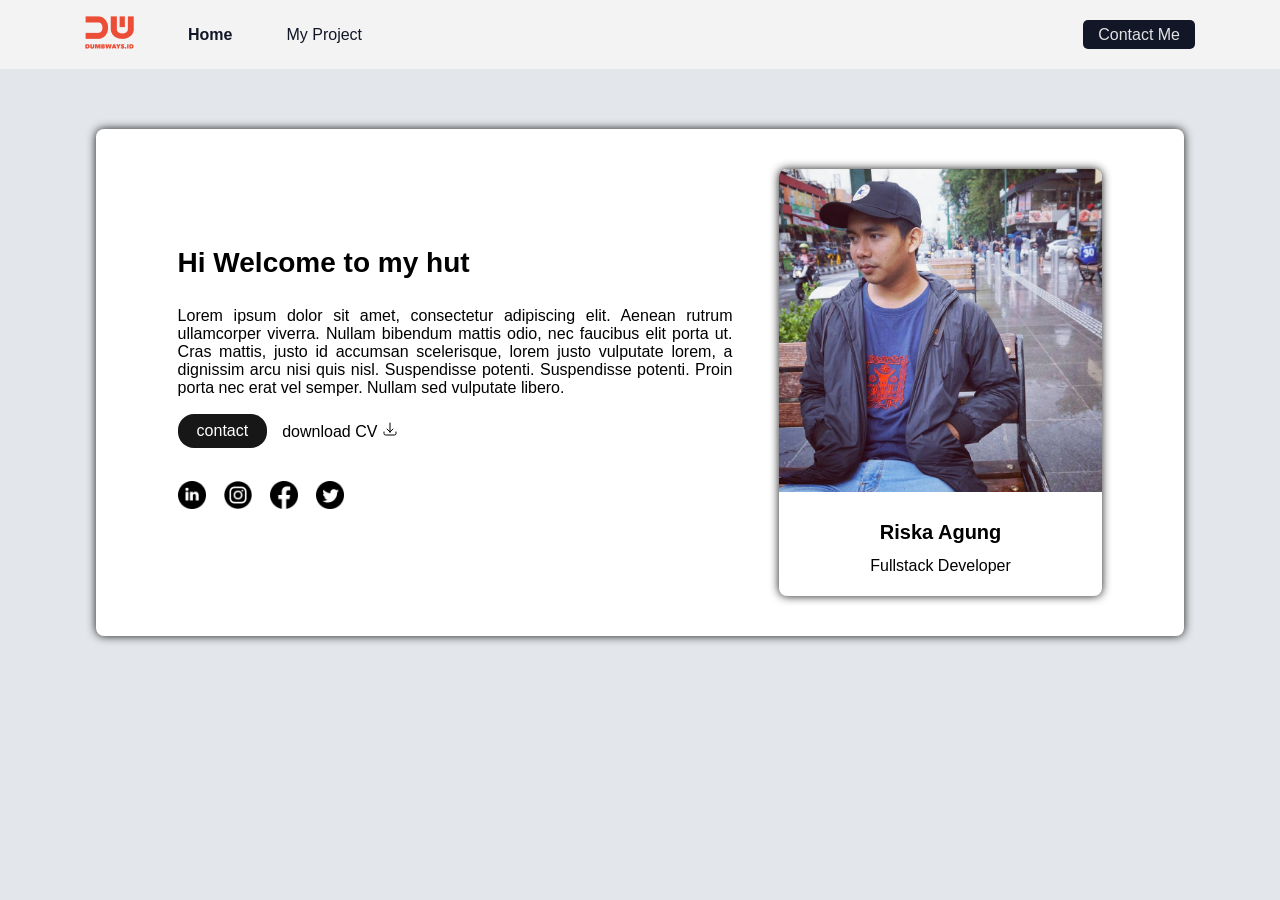
<file: index.html>
<html>
  <head>
    <title>Personal Web</title>
    <link rel="stylesheet" href="./assets/styles/share.css" />
    <link rel="stylesheet" href="./assets/styles/style.css" />
  </head>
  <body>
    <nav>
      <ul class="nav-left">
        <li id="logo">
          <img src="./assets/images/logo.png" alt="logo" />
        </li>
        <li><a href="./index.html" id="home">Home</a></li>
        <li><a href="./my-project.html">My Project</a></li>
      </ul>
      <div class="nav-right">
        <a href="./contact.html">Contact Me</a>
      </div>
    </nav>
    <main>
      <section id="hero">
        <div class="content">
          <article id="article-content">
            <h1>Hi Welcome to my hut</h1>
            <p>
              Lorem ipsum dolor sit amet, consectetur adipiscing elit. Aenean rutrum ullamcorper viverra. Nullam bibendum mattis odio, nec faucibus elit porta
              ut. Cras mattis, justo id accumsan scelerisque, lorem justo vulputate lorem, a dignissim arcu nisi quis nisl. Suspendisse potenti. Suspendisse
              potenti. Proin porta nec erat vel semper. Nullam sed vulputate libero.
            </p>
            <ul class="button">
              <li><a href="./contact.html">contact</a></li>
              <li id="download">
                <a href="">download CV <img src="./assets/images/ArrowDownTray.svg" alt="arrow download" /></a>
              </li>
            </ul>
            <ul id="link-social-media">
              <li>
                <a href=""><img src="./assets/images/linkedin.png" alt="linkedin" /></a>
              </li>
              <li>
                <a href="https://www.instagram.com/riskaagung"><img src="./assets/images/instagram.png" alt="instagram" /></a>
              </li>
              <li>
                <a href="https://www.facebook.com/riskaagungn"><img src="./assets/images/facebook.png" alt="facebook" /></a>
              </li>
              <li>
                <a href="https://www.twitter.com/riskaagungn"><img src="./assets/images/twitter.png" alt="twitter" /></a>
              </li>
            </ul>
          </article>
          <article class="card">
            <img src="./assets/images/Capture.PNG" alt="profile" />
            <div id="item-content">
              <h2>Riska Agung</h2>
              <p>Fullstack Developer</p>
            </div>
          </article>
        </div>
      </section>
    </main>
  </body>
</html>
</file>
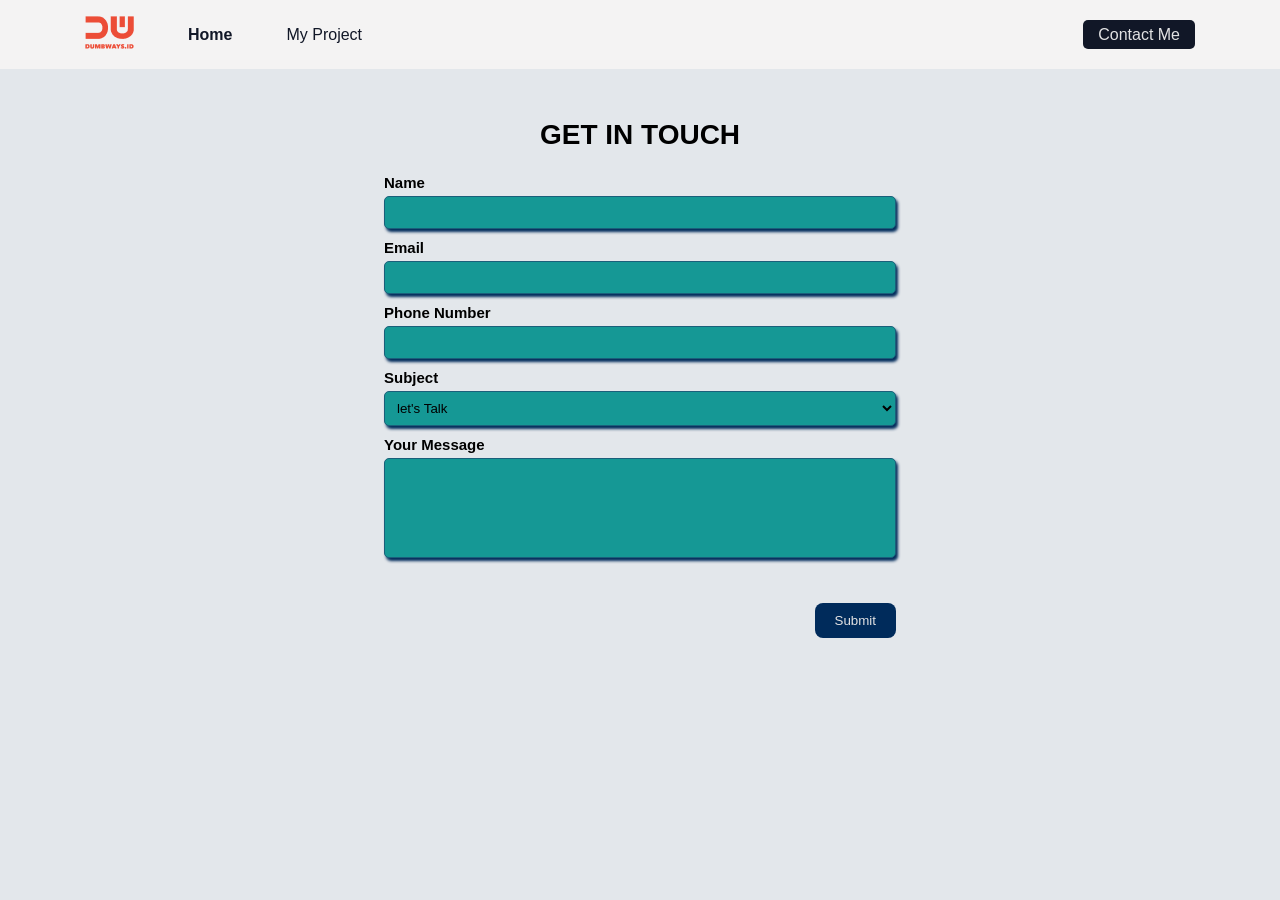
<file: contact.html>
<html>
  <head>
    <title>Contact Me</title>
    <link rel="stylesheet" href="./assets/styles/share.css" />
    <link rel="stylesheet" href="./assets/styles/contact.css" />
  </head>
  <body>
    <nav>
      <ul class="nav-left">
        <li id="logo">
          <img src="./assets/images/logo.png" alt="logo" />
        </li>
        <li><a href="./index.html" id="home">Home</a></li>
        <li><a href="./my-project.html">My Project</a></li>
      </ul>
      <div class="nav-right">
        <a href="./contact.html">Contact Me</a>
      </div>
    </nav>
    <section class="form">
      <h1>GET IN TOUCH</h1>
      <form>
        <div>
          <label for="name">Name</label>
          <input type="text" id="name" />
        </div>
        <div>
          <label for="email">Email</label>
          <input type="text" id="email" />
        </div>
        <div>
          <label for="phone-number">Phone Number</label>
          <input type="text" id="phone-number" />
        </div>
        <div>
          <label for="subject">Subject</label>
          <select id="subject">
            <option>let's Talk</option>
            <option>let's Collaboration</option>
            <option>Im Hiring</option>
          </select>
        </div>
        <div>
          <label for="message">Your Message</label>
          <textarea id="message"></textarea>
        </div>
        <div class="submit">
          <button type="button" onclick="getData()">Submit</button>
        </div>
      </form>
    </section>
    <script src="./assets/js/script.js"></script>
  </body>
</html>
</file>
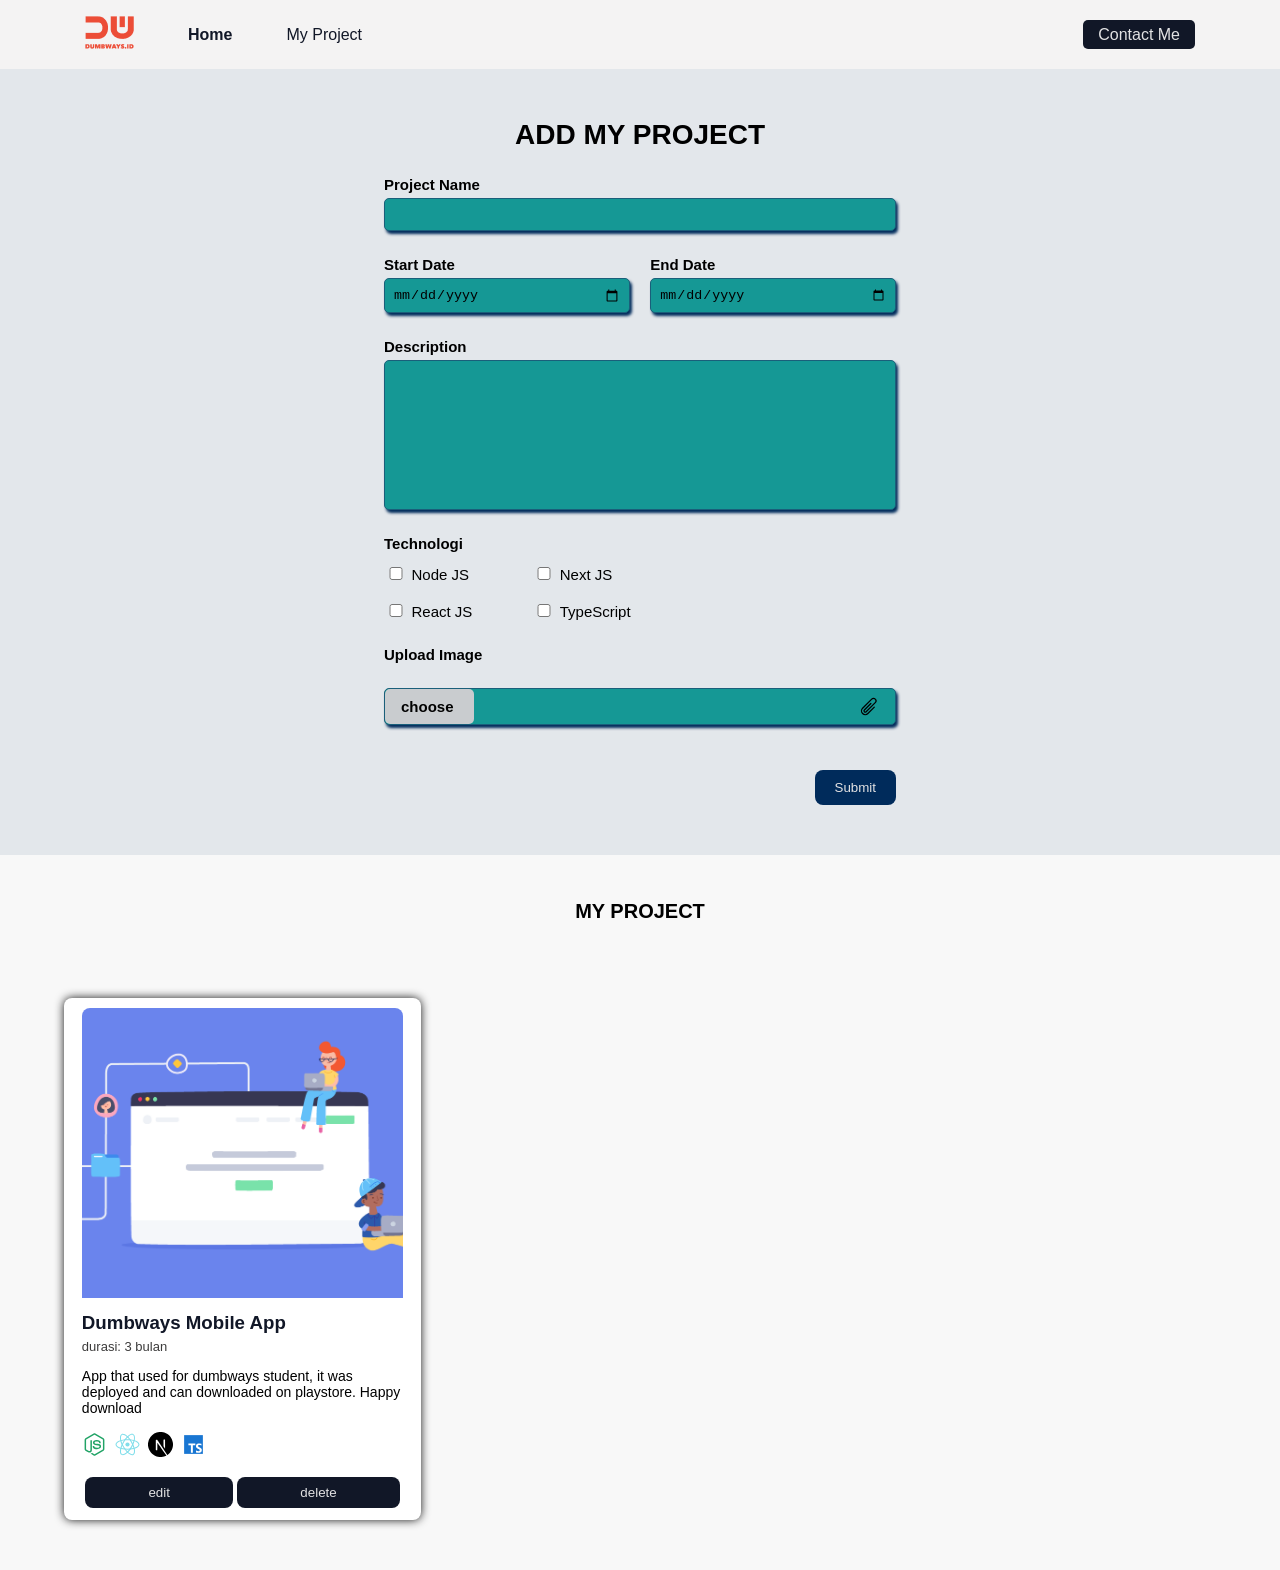
<file: my-project.html>
<html>
  <head>
    <title>My Project</title>
    <link rel="stylesheet" href="./assets/styles/share.css" />
    <link rel="stylesheet" href="./assets/styles/my-project.css" />
  </head>
  <body>
    <nav>
      <ul class="nav-left">
        <li id="logo">
          <img src="./assets/images/logo.png" alt="logo" />
        </li>
        <li><a href="./index.html" id="home">Home</a></li>
        <li><a href="./my-project.html">My Project</a></li>
      </ul>
      <div class="nav-right">
        <a href="./contact.html">Contact Me</a>
      </div>
    </nav>
    <main>
      <section class="form">
        <h1>ADD MY PROJECT</h1>
        <form onsubmit="getBlog(event)">
          <div>
            <label for="project">Project Name</label>
            <input type="text" id="project" />
          </div>
          <div class="flex-form">
            <div class="date">
              <label for="start-date">Start Date</label>
              <input type="date" id="start-date" />
            </div>
            <div class="date">
              <label for="end-date">End Date</label>
              <input type="date" id="end-date" />
            </div>
          </div>
          <div>
            <label for="description">Description</label>
            <textarea id="description"></textarea>
          </div>
          <div>
            <label>Technologi</label>
            <div class="checkbox">
              <ul>
                <li>
                  <input type="checkbox" id="nodeJs" />
                  <label for="node">Node JS</label>
                </li>
                <li>
                  <input type="checkbox" id="reactJs" />
                  <label for="react">React JS</label>
                </li>
              </ul>
              <ul>
                <li>
                  <input type="checkbox" id="nextJs" />
                  <label for="next">Next JS</label>
                </li>
                <li>
                  <input type="checkbox" id="typescript" />
                  <label for="typescript">TypeScript</label>
                </li>
              </ul>
            </div>
          </div>
          <div id="upload">
            <label>Upload Image</label>
            <div id="input-blog-group">
              <label for="input-blog">
                <div>
                  <p>choose</p>
                </div>
                <img src="./assets/images/PaperClip.svg" alt="papper clip" />
                <input type="file" id="input-blog" hidden />
              </label>
            </div>
          </div>
          <div class="submit">
            <button>Submit</button>
          </div>
        </form>
      </section>
      <section id="my-project">
        <h2>MY PROJECT</h2>
        <div id="dynamic-project">
          <article class="card-project">
            <div class="card-item">
              <img src="./assets/images/blog.png" alt="card image" />
              <div class="card-title">
                <a href="./project-detail.html"><h3>Dumbways Mobile App</h3></a>
                <p>durasi: 3 bulan</p>
              </div>
              <div class="card-description">
                <p>App that used for dumbways student, it was deployed and can downloaded on playstore. Happy download</p>
                <ul>
                  <li><img src="./assets/images/icons8-node-js.svg" alt="node js" /></li>
                  <li><img src="./assets/images/icons8-react-native.svg" alt="react js" /></li>
                  <li><img src="./assets/images/nextjs-icon-svgrepo-com.svg" alt="next js" /></li>
                  <li><img src="./assets/images/icons8-typescript.svg" alt="typescript" /></li>
                </ul>
              </div>
              <div class="card-button">
                <button>edit</button>
                <button>delete</button>
              </div>
            </div>
          </article>
        </div>
      </section>
    </main>
    <script src="./assets/js/project.js"></script>
  </body>
</html>
</file>
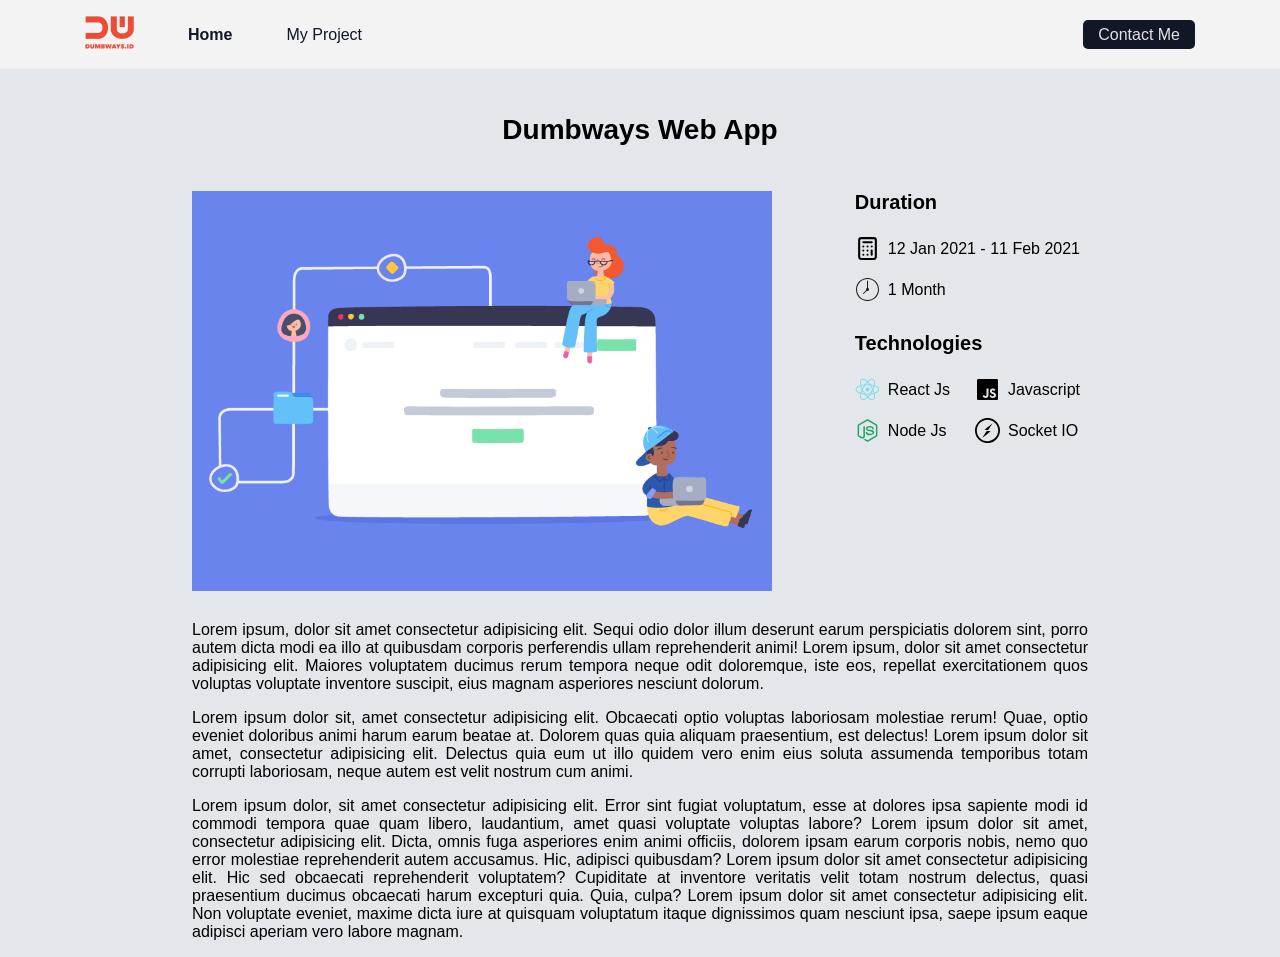
<file: project-detail.html>
<html>
  <head>
    <title>Document</title>
    <link rel="stylesheet" href="./assets/styles/share.css" />
    <link rel="stylesheet" href="./assets/styles/project-detail.css" />
  </head>
  <body>
    <nav>
      <ul class="nav-left">
        <li id="logo">
          <img src="./assets/images/logo.png" alt="logo" />
        </li>
        <li><a href="./index.html" id="home">Home</a></li>
        <li><a href="./my-project.html">My Project</a></li>
      </ul>
      <div class="nav-right">
        <a href="./contact.html">Contact Me</a>
      </div>
    </nav>
    <main>
      <article>
        <h1>Dumbways Web App</h1>
        <div class="content-item">
          <div class="content-left">
            <img src="./assets/images/blog.png" alt="image article" />
          </div>
          <div class="content-right">
            <h2>Duration</h2>
            <ul class="duration">
              <li>
                <img src="./assets/images/calculator-svgrepo-com.svg" alt="duration" />
                <p>12 Jan 2021 - 11 Feb 2021</p>
              </li>
              <li>
                <img src="./assets/images/icons8-clock.svg" alt="time" />
                <p>1 Month</p>
              </li>
            </ul>
            <h2>Technologies</h2>
            <div class="list-tech">
              <ul>
                <li>
                  <img src="./assets/images/icons8-react-native.svg" alt="react icon" />
                  <p>React Js</p>
                </li>
                <li>
                  <img src="./assets/images/icons8-node-js.svg" alt="node icon" />
                  <p>Node Js</p>
                </li>
              </ul>
              <ul>
                <li>
                  <img src="./assets/images/icons8-javascript.svg" alt="javascript icon" />
                  <p>Javascript</p>
                </li>
                <li>
                  <img src="./assets/images/socket_io.svg" alt="socket IO" />
                  <p>Socket IO</p>
                </li>
              </ul>
            </div>
          </div>
        </div>
        <div class="text-content">
          <p>
            Lorem ipsum, dolor sit amet consectetur adipisicing elit. Sequi odio dolor illum deserunt earum perspiciatis dolorem sint, porro autem dicta modi ea
            illo at quibusdam corporis perferendis ullam reprehenderit animi! Lorem ipsum, dolor sit amet consectetur adipisicing elit. Maiores voluptatem
            ducimus rerum tempora neque odit doloremque, iste eos, repellat exercitationem quos voluptas voluptate inventore suscipit, eius magnam asperiores
            nesciunt dolorum.
          </p>
          <p>
            Lorem ipsum dolor sit, amet consectetur adipisicing elit. Obcaecati optio voluptas laboriosam molestiae rerum! Quae, optio eveniet doloribus animi
            harum earum beatae at. Dolorem quas quia aliquam praesentium, est delectus! Lorem ipsum dolor sit amet, consectetur adipisicing elit. Delectus quia
            eum ut illo quidem vero enim eius soluta assumenda temporibus totam corrupti laboriosam, neque autem est velit nostrum cum animi.
          </p>
          <p>
            Lorem ipsum dolor, sit amet consectetur adipisicing elit. Error sint fugiat voluptatum, esse at dolores ipsa sapiente modi id commodi tempora quae
            quam libero, laudantium, amet quasi voluptate voluptas labore? Lorem ipsum dolor sit amet, consectetur adipisicing elit. Dicta, omnis fuga
            asperiores enim animi officiis, dolorem ipsam earum corporis nobis, nemo quo error molestiae reprehenderit autem accusamus. Hic, adipisci quibusdam?
            Lorem ipsum dolor sit amet consectetur adipisicing elit. Hic sed obcaecati reprehenderit voluptatem? Cupiditate at inventore veritatis velit totam
            nostrum delectus, quasi praesentium ducimus obcaecati harum excepturi quia. Quia, culpa? Lorem ipsum dolor sit amet consectetur adipisicing elit.
            Non voluptate eveniet, maxime dicta iure at quisquam voluptatum itaque dignissimos quam nesciunt ipsa, saepe ipsum eaque adipisci aperiam vero
            labore magnam.
          </p>
        </div>
      </article>
    </main>
  </body>
</html>
</file>
<file: assets/styles/share.css>
body {
  margin: 0;
  font-family: Arial, Helvetica, sans-serif;
  background-color: #e3e7eb;
}
h1 {
  font-family: "Gill Sans", "Gill Sans MT", Calibri, "Trebuchet MS", sans-serif;
  font-size: 28px;
}
h2 {
  font-size: 20px;
}
nav {
  padding: 0 85px;
  background-color: #f4f3f3;
  display: flex;
  justify-content: space-between;
  align-items: center;
}
nav a {
  text-decoration: none;
}
nav ul {
  display: flex;
  align-items: center;
  list-style: none;
  padding: 0;
}
nav li {
  padding: 0 27px;
}
#logo {
  padding-left: 0;
}
.nav-left a {
  color: #111727;
}
#home {
  font-weight: bold;
}
.nav-right a {
  background-color: #111727;
  color: #e2e2e3;
  padding: 6px 15px;
  border-radius: 5px;
}
.form {
  width: 40%;
  margin: 50px auto;
  text-align: center;
}
form {
  text-align: left;
}
label {
  font-weight: bold;
  font-size: 15px;
}
.submit {
  text-align: right;
  margin-top: 45px;
}
.submit button {
  background-color: #002b5b;
  color: #e2e2e3;
  padding: 10px 20px;
  border: none;
  border-radius: 8px;
  cursor: pointer;
}
</file>
<file: assets/styles/style.css>
#hero {
  background-color: #ffffff;
  width: 85%;
  margin: 60px auto;
  border-radius: 8px;
  box-shadow: 0 0 10px #171717;
}
.content {
  width: 85%;
  margin: 0 auto;
  padding: 40px 0;
  display: flex;
  justify-content: space-between;
  align-items: center;
}
#article-content {
  width: 60%;
}
#article-content p {
  text-align: justify;
}
ul {
  list-style-type: none;
  padding: 0;
}
ul a {
  text-decoration: none;
}
.button {
  display: flex;
  flex-direction: row;
  align-items: center;
}
.button li {
  padding-right: 15px;
}
.button a {
  background-color: #171717;
  color: white;
  border-radius: 16px;
  padding: 8px 19px;
  display: inline-block;
}
.button #download {
  margin: 8px 0;
}
#download a {
  background-color: transparent;
  color: black;
  padding: 0;
}
#download img {
  width: 16px;
}
#link-social-media {
  display: flex;
  justify-content: flex-start;
  margin: 32px 0;
}
#link-social-media li {
  padding-right: 18px;
}
#link-social-media img {
  width: 28px;
}
.card {
  width: 35%;
  display: flex;
  justify-content: center;
  flex-direction: column;
  border-radius: 8px;
  box-shadow: 0 0 10px #171717;
  overflow: hidden;
}
.card img {
  width: 100%;
}
#item-content {
  text-align: center;
  margin: 16px 0;
}
#item-content h2 {
  margin: 0.8rem 0;
}
#item-content p {
  margin: 5px 0;
}
</file>
<file: assets/styles/contact.css>
form div {
  margin-top: 10px;
}
label {
  font-weight: bold;
  font-size: 15px;
}
input,
select,
textarea {
  width: 100%;
  padding: 8px;
  margin-top: 5px;
  background-color: #159895;
  border: 1px solid #1a5f7a;
  border-radius: 5px;
  box-shadow: 2px 3px 3px #002b5b;
}
textarea {
  resize: none;
  height: 100px;
}
</file>
<file: assets/styles/my-project.css>
form div {
  margin-top: 25px;
}
form p {
  font-weight: bold;
}
input,
select,
textarea {
  width: 100%;
  padding: 8px;
  margin-top: 5px;
  background-color: #159895;
  border: 1px solid #1a5f7a;
  border-radius: 5px;
  box-shadow: 2px 3px 3px #002b5b;
}
.flex-form {
  width: 100%;
  display: flex;
  justify-content: space-between;
}
.date {
  width: 48%;
  margin: 0;
}
textarea {
  resize: none;
  height: 150px;
}
.checkbox {
  margin-top: 10px;
  display: flex;
  justify-content: flex-start;
}
.checkbox ul {
  margin: 0;
  margin-right: 60px;
  padding: 0;
  list-style: none;
  box-sizing: border-box;
}
.checkbox li {
  margin-bottom: 15px;
}
.checkbox label {
  font-weight: normal;
}
.checkbox input {
  width: 16px;
  box-shadow: none;
}
#upload {
  margin-top: 10px;
}
#input-blog-group {
  background-color: #159895;
  border: 1px solid #1a5f7a;
  border-radius: 5px;
  box-shadow: 2px 3px 3px #002b5b;
}
#input-blog-group label {
  display: flex;
  justify-content: space-between;
  padding: 0;
  padding-right: 16px;
  cursor: pointer;
}
#input-blog-group label div {
  background-color: #c9cccf;
  width: 18%;
  border-radius: 5px;
  margin: 0;
}
#input-blog-group p {
  margin: 9px 0;
  padding: 0 16px;
}
#input-blog-group img {
  width: 20px;
}
#my-project {
  background-color: #f8f8f8;
  text-align: center;
}
#my-project h2 {
  display: inline-block;
  margin: 45px 0;
}
#dynamic-project {
  width: 90%;
  text-align: left;
  margin: 0 auto;
  padding-bottom: 50px;
  display: flex;
  flex-wrap: wrap;
  justify-content: flex-start;
}
.card-project {
  width: 31%;
  margin-top: 30px;
  margin-right: 15px;
  padding: 10px 0 12px;
  border-radius: 8px;
  box-shadow: 0 0 10px #171717;
  background-color: #ffffff;
}
.card-project a {
  text-decoration: none;
  color: #111727;
}
.card-project img {
  width: 100%;
  height: 290px;
  object-fit: cover;
}
.card-item {
  width: 90%;
  border-radius: 8px;
  margin: 0 auto;
  overflow: hidden;
}
.card-title h3 {
  margin: 0;
  margin-top: 14px;
}
.card-title p {
  margin: 5px 0;
  font-size: 13px;
  color: #3c3b3b;
}
.card-description p {
  font-size: 14px;
}
.card-description ul {
  list-style: none;
  padding: 0;
  display: flex;
  align-items: center;
  justify-content: flex-start;
}
.card-description li {
  padding-right: 8px;
}
.card-description ul img {
  width: 25px;
  height: 25px;
}
.card-button {
  text-align: center;
}
.card-button button {
  padding: 8px 63px;
  background-color: #111727;
  color: #e2e2e3;
  border: none;
  border-radius: 8px;
}
</file>
<file: assets/styles/project-detail.css>
article {
  width: 70%;
  margin: 0 auto;
}
article h1 {
  text-align: center;
  margin: 45px;
}
.content-item {
  margin-bottom: 30px;
  display: flex;
  justify-content: space-between;
}
.content-left img {
  width: 580px;
  height: 400px;
  object-fit: cover;
}
.content-right h2 {
  margin-top: 0;
  margin-bottom: 22px;
}
.content-right ul {
  margin-top: 0;
  margin-right: 8px;
  padding: 0;
  list-style: none;
}
.content-right li {
  display: flex;
  align-items: center;
  margin-bottom: 16px;
}
.content-right img {
  width: 25px;
  height: 25px;
}
.content-right p {
  margin: 0;
  padding-left: 8px;
}
.duration {
  margin-bottom: 30px;
}
.list-tech {
  display: flex;
  justify-content: space-between;
}
.text-content {
  text-align: justify;
}
</file>
